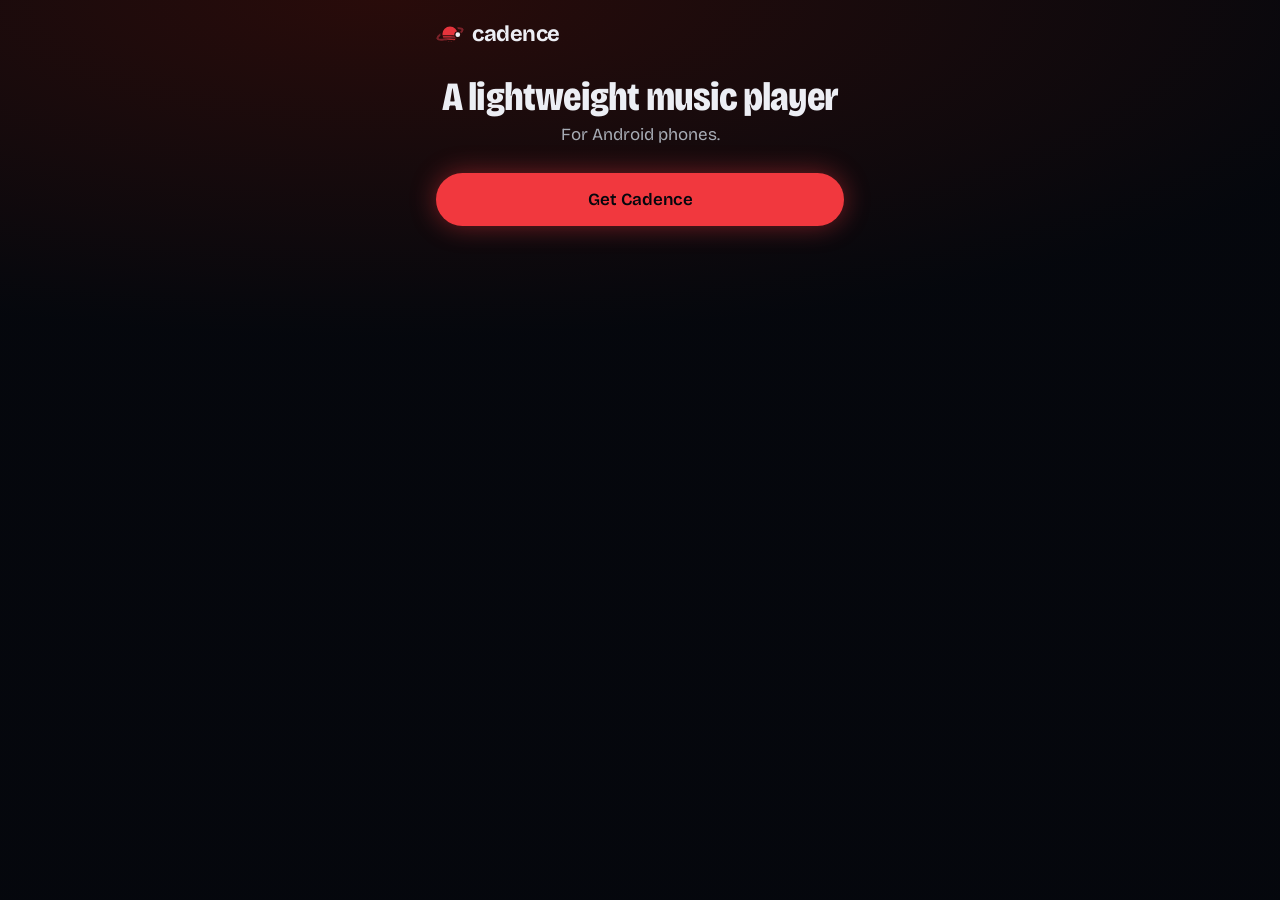
<file: index.html>
<!doctype html>
<html lang="en">
<head>
  <meta charset="utf-8" />
  <meta name="viewport" content="width=device-width, initial-scale=1, viewport-fit=cover" />
  <title>Cadence</title>
  <meta name="description" content="A lightweight music player for Android." />
  <meta name="theme-color" content="#0b0d14" />
  <link rel="icon" href="icon.png" />
  <link rel="stylesheet" href="page.css" />
</head>
<body>
  <main>
    <header class="brand">
      <svg width="28" height="28" viewBox="14 14 72 72" aria-hidden="true"><defs><mask id="mm" maskUnits="userSpaceOnUse" x="0" y="0" width="100" height="100"><rect width="100" height="100" fill="#fff"/><circle cx="70.01" cy="51.7" r="9"/></mask><mask id="mp" maskUnits="userSpaceOnUse" x="0" y="0" width="100" height="100"><rect width="100" height="100" fill="#fff"/><circle cx="50" cy="50" r="25"/></mask></defs><g mask="url(#mm)"><path d="M18.05 61.63A34 10 -20 0 1 46.58 40.6A34 10 -20 0 1 81.95 38.37" fill="none" stroke="#7a2229" stroke-width="5" stroke-linecap="round" mask="url(#mp)"/><path d="M30.5 50a19.5 19.5 0 1 0 39 0a19.5 19.5 0 1 0-39 0zM30.73 53H69.27A19.5 19.5 0 0 1 68.71 55.5H31.29A19.5 19.5 0 0 1 30.73 53zM32.7 59H67.3A19.5 19.5 0 0 1 65.37 62H34.63A19.5 19.5 0 0 1 32.7 59zM36.96 64.5H63.04A19.5 19.5 0 0 1 54.39 69H45.61A19.5 19.5 0 0 1 36.96 64.5z" fill="#e5343c" fill-rule="evenodd"/><path d="M81.95 38.37A34 10 -20 0 1 53.42 59.4A34 10 -20 0 1 18.05 61.63" fill="none" stroke="#7a2229" stroke-width="5" stroke-linecap="round"/></g><circle cx="70.01" cy="51.7" r="6" fill="#eef0f5"/></svg>
      <span>cadence</span>
    </header>
    <section class="card">
      <h1>A lightweight music player</h1>
      <p class="by">For Android phones.</p>
      <div class="actions">
        <a class="btn primary" href="https://github.com/octavianbanarizatic-hub/Cadence-app/releases/latest">Get Cadence</a>
      </div>
    </section>
  </main>
</body>
</html>
</file>
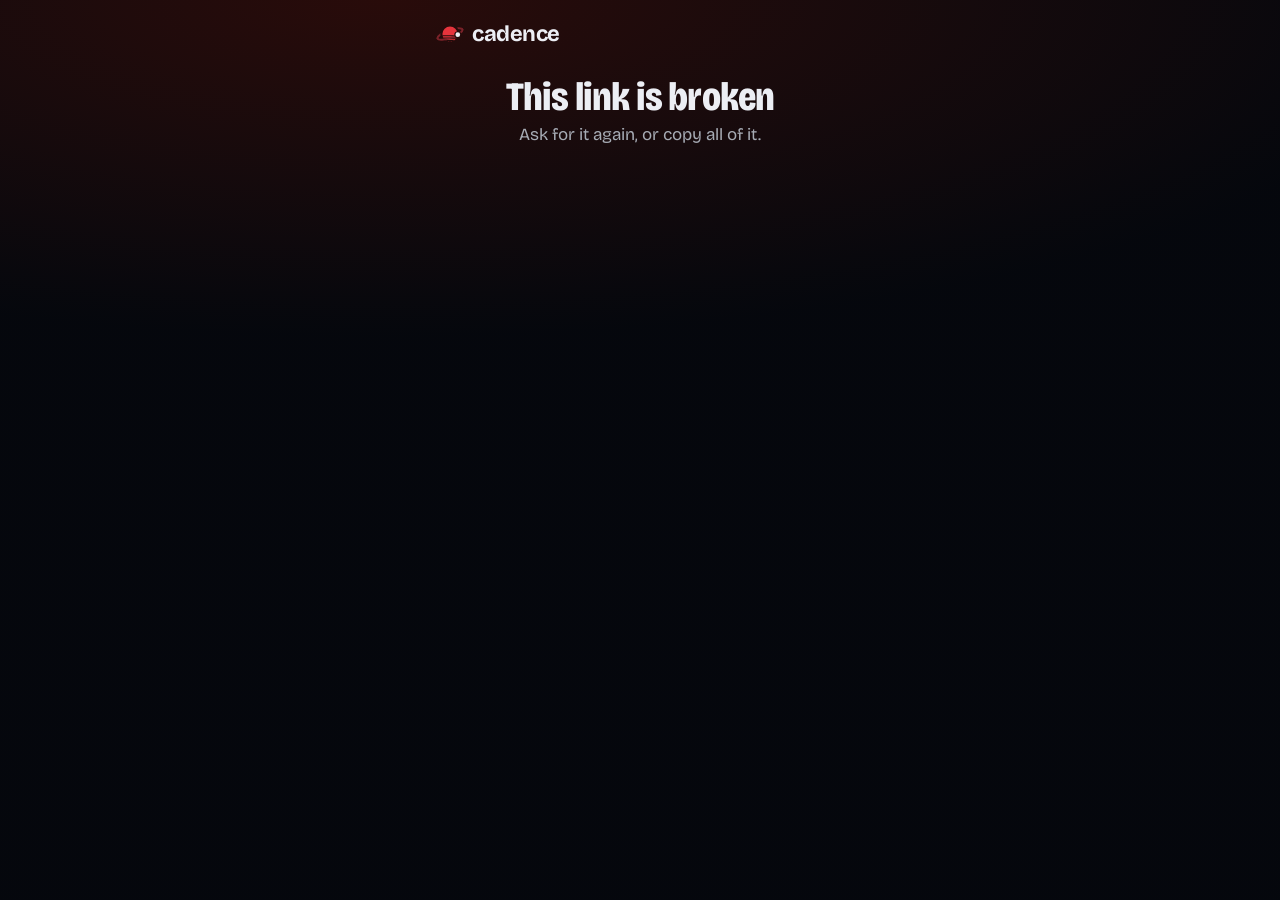
<file: c/index.html>
<!doctype html>
<html lang="en">
<head>
  <meta charset="utf-8" />
  <meta name="viewport" content="width=device-width, initial-scale=1, viewport-fit=cover" />
  <title>Shared from Cadence</title>
  <meta name="description" content="Music shared from Cadence. Open it in the app, or listen on YouTube Music." />
  <meta property="og:title" content="Shared from Cadence" />
  <meta property="og:description" content="Tap to listen in Cadence, or on YouTube Music." />
  <meta property="og:image" content="https://octavianbanarizatic-hub.github.io/logo.png" />
  <meta name="theme-color" content="#0b0d14" />
  <link rel="icon" href="../icon.png" />
  <link rel="stylesheet" href="../page.css" />
</head>
<body>
  <main>
    <header class="brand">
      <svg width="28" height="28" viewBox="14 14 72 72" aria-hidden="true"><defs><mask id="mm" maskUnits="userSpaceOnUse" x="0" y="0" width="100" height="100"><rect width="100" height="100" fill="#fff"/><circle cx="70.01" cy="51.7" r="9"/></mask><mask id="mp" maskUnits="userSpaceOnUse" x="0" y="0" width="100" height="100"><rect width="100" height="100" fill="#fff"/><circle cx="50" cy="50" r="25"/></mask></defs><g mask="url(#mm)"><path d="M18.05 61.63A34 10 -20 0 1 46.58 40.6A34 10 -20 0 1 81.95 38.37" fill="none" stroke="#7a2229" stroke-width="5" stroke-linecap="round" mask="url(#mp)"/><path d="M30.5 50a19.5 19.5 0 1 0 39 0a19.5 19.5 0 1 0-39 0zM30.73 53H69.27A19.5 19.5 0 0 1 68.71 55.5H31.29A19.5 19.5 0 0 1 30.73 53zM32.7 59H67.3A19.5 19.5 0 0 1 65.37 62H34.63A19.5 19.5 0 0 1 32.7 59zM36.96 64.5H63.04A19.5 19.5 0 0 1 54.39 69H45.61A19.5 19.5 0 0 1 36.96 64.5z" fill="#e5343c" fill-rule="evenodd"/><path d="M81.95 38.37A34 10 -20 0 1 53.42 59.4A34 10 -20 0 1 18.05 61.63" fill="none" stroke="#7a2229" stroke-width="5" stroke-linecap="round"/></g><circle cx="70.01" cy="51.7" r="6" fill="#eef0f5"/></svg>
      <span>cadence</span>
    </header>

    <section class="card" id="card" hidden>
      <div class="art" id="art"></div>
      <div class="kicker" id="kicker"></div>
      <h1 id="title"></h1>
      <p class="by" id="by"></p>
      <div class="actions">
        <a class="btn primary" id="open" hidden>Open in Cadence</a>
        <a class="btn" id="yt" target="_blank" rel="noopener">Listen on YouTube Music</a>
      </div>
      <p class="get">No Cadence yet? <a href="https://github.com/octavianbanarizatic-hub/Cadence-app/releases/latest">Get it for Android</a></p>
    </section>

    <section class="card" id="broken" hidden>
      <h1>This link is broken</h1>
      <p class="by">Ask for it again, or copy all of it.</p>
    </section>
  </main>

  <script>
    // Cadence makes these links (src-tauri/src/share.rs); phones with the
    // app open them there and never show this page.
    const q = new URLSearchParams(location.search);
    const ID = /^[\w-]{11}$/;
    const releases = "https://github.com/octavianbanarizatic-hub/Cadence-app/releases/latest";
    const $ = (id) => document.getElementById(id);

    function show({ kicker, title, by, cover, yt }) {
      $("kicker").textContent = kicker;
      $("title").textContent = title;
      $("by").textContent = by;
      $("yt").href = yt;
      document.title = `${title} · Cadence`;
      if (cover) {
        const img = new Image();
        img.alt = "";
        // A YouTube thumbnail is 4:3 with the 16:9 picture in the middle; the
        // cover is the square at its centre.
        img.src = `https://i.ytimg.com/vi/${cover}/hqdefault.jpg`;
        $("art").append(img);
      }
      // Android: open the app straight away (even where links aren't set to open it).
      if (/Android/i.test(navigator.userAgent)) {
        const open = $("open");
        open.href = `intent://${location.host}${location.pathname}${location.search}#Intent;scheme=https;package=dev.cadence.player;S.browser_fallback_url=${encodeURIComponent(releases)};end`;
        open.hidden = false;
      }
      $("card").hidden = false;
    }

    const song = q.get("s"), album = q.get("al"), artist = q.get("ar"), list = q.get("yl"), ids = q.get("ids") ?? "";
    if (song && ID.test(song)) {
      show({ kicker: "Shared song", title: q.get("t") || "A song", by: q.get("a") ?? "", cover: song, yt: `https://music.youtube.com/watch?v=${song}` });
    } else if (album && /^MPRE[\w-]+$/.test(album)) {
      const cover = q.get("c");
      show({ kicker: "Shared album", title: q.get("t") || "An album", by: q.get("a") ?? "", cover: cover && ID.test(cover) ? cover : null, yt: `https://music.youtube.com/browse/${album}` });
    } else if (artist && /^UC[\w-]+$/.test(artist)) {
      show({ kicker: "Shared artist", title: q.get("t") || "An artist", by: "", cover: null, yt: `https://music.youtube.com/channel/${artist}` });
    } else if (list && /^[\w-]+$/.test(list)) {
      show({ kicker: "Shared playlist", title: "A playlist", by: "", cover: null, yt: `https://music.youtube.com/playlist?list=${list}` });
    } else if (ids && ids.length % 11 === 0 && /^[\w-]+$/.test(ids)) {
      const list = ids.match(/.{11}/g);
      const n = list.length;
      // YouTube makes a playlist of up to 50 songs from a list of ids.
      show({ kicker: "Shared playlist", title: q.get("p") || "A playlist", by: `${n} ${n === 1 ? "song" : "songs"}`, cover: list[0], yt: `https://www.youtube.com/watch_videos?video_ids=${list.slice(0, 50).join(",")}` });
    } else {
      $("broken").hidden = false;
    }
  </script>
</body>
</html>
</file>
<file: page.css>
@font-face {
  font-family: "Bricolage Grotesque";
  font-weight: 400 800;
  font-stretch: 75% 100%;
  font-display: swap;
  src: url("fonts/bricolage-latin.woff2") format("woff2");
}

@font-face {
  font-family: "DM Mono";
  font-weight: 500;
  font-display: swap;
  src: url("fonts/dm-mono-500-latin.woff2") format("woff2");
}

/* Cadence's phone colours (src/phone.css). */
:root {
  --bg: oklch(0.13 0.014 265);
  --surface: oklch(0.18 0.016 268);
  --surface-2: oklch(0.21 0.02 270);
  --line: oklch(0.3 0.014 265);
  --text: oklch(0.95 0.008 265);
  --text-2: oklch(0.74 0.014 265);
  --text-3: oklch(0.52 0.012 265);
  --red: oklch(0.63 0.22 25);
  --red-pressed: oklch(0.55 0.2 25);
  --red-text: oklch(0.7 0.19 25);
  --red-glow: oklch(0.63 0.22 25 / 0.45);
  color-scheme: dark;
}

* {
  box-sizing: border-box;
}

body {
  margin: 0;
  min-height: 100vh;
  background: radial-gradient(120% 480px at 30% 0, oklch(0.2 0.05 25), var(--bg) 70%) no-repeat, var(--bg);
  color: var(--text);
  font-family: "Bricolage Grotesque", system-ui, sans-serif;
  -webkit-font-smoothing: antialiased;
}

main {
  max-width: 440px;
  margin: 0 auto;
  padding: 20px 16px 40px;
}

.brand {
  display: flex;
  align-items: center;
  gap: 8px;
  font-weight: 700;
  font-size: 22px;
  letter-spacing: -0.02em;
  margin-bottom: 28px;
}

.card {
  text-align: center;
}

.art {
  width: min(280px, 72vw);
  aspect-ratio: 1;
  margin: 0 auto 24px;
  border-radius: 14px;
  overflow: hidden;
  background: var(--surface);
  box-shadow: 0 18px 50px oklch(0.06 0.02 280 / 0.7);
}

.art:empty {
  display: none;
}

.art img {
  width: 100%;
  height: 100%;
  object-fit: cover;
  /* The middle square of a 4:3 thumbnail with a 16:9 picture inside. */
  transform: scale(1.34);
}

.kicker {
  font-family: "DM Mono", ui-monospace, monospace;
  font-size: 12px;
  letter-spacing: 0.12em;
  text-transform: uppercase;
  color: var(--red-text);
}

h1 {
  margin: 10px 0 6px;
  font-size: clamp(28px, 8vw, 40px);
  font-stretch: 80%;
  font-weight: 800;
  line-height: 1.05;
  letter-spacing: -0.02em;
  overflow-wrap: anywhere;
}

.by {
  margin: 0 0 28px;
  color: var(--text-2);
  font-size: 17px;
}

.actions {
  display: flex;
  flex-direction: column;
  gap: 12px;
}

.btn {
  display: block;
  padding: 15px 20px;
  border-radius: 999px;
  background: var(--surface-2);
  border: 1px solid var(--line);
  color: var(--text);
  font-weight: 600;
  font-size: 17px;
  text-decoration: none;
}

.btn.primary {
  background: var(--red);
  border-color: transparent;
  color: var(--bg);
  box-shadow: 0 0 26px var(--red-glow);
}

.btn.primary:active {
  background: var(--red-pressed);
}

.get {
  margin-top: 28px;
  color: var(--text-3);
  font-size: 15px;
}

.get a {
  color: var(--text-2);
}

[hidden] {
  display: none !important;
}
</file>
